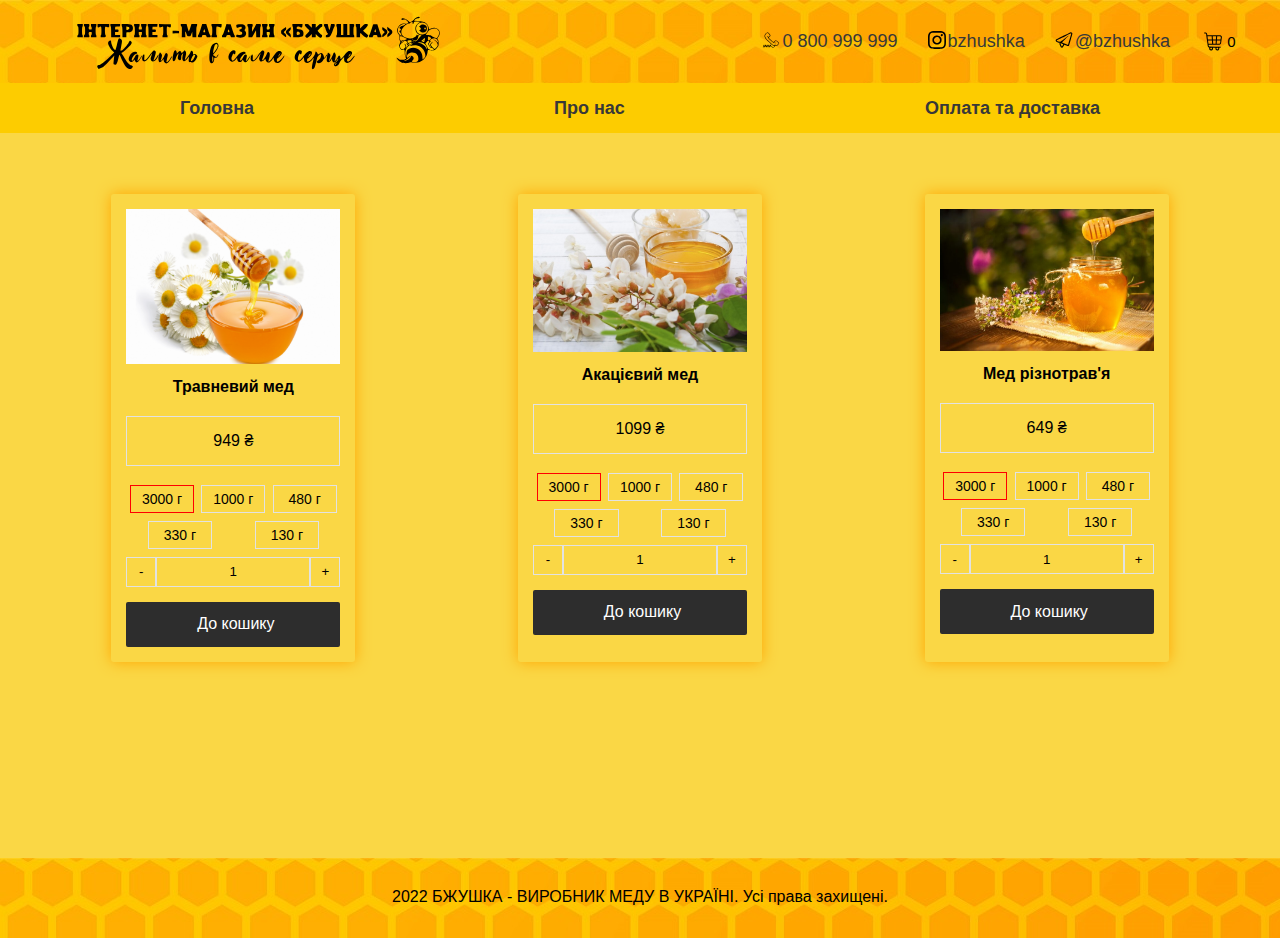
<file: index.html>
<!DOCTYPE html>
<html lang="en">

<head>
    <meta charset="UTF-8">
    <meta http-equiv="X-UA-Compatible" content="IE=edge">
    <meta name="viewport" content="width=device-width, initial-scale=1.0">
    <title>Магазин меду "Бжушка"</title>
    <link rel="stylesheet" href="style2.css">

    <link rel="stylesheet" href="smartbasket/css/smartbasket.min.css">

</head>

<body>
    <header>
        <div class="container main-top">
            <a href="index.html">
                <img class="logo" src="images/icons/logo.svg" alt="logo">
            </a>
            <div class="contacts">
                <a class="icon phone" href="#">0 800 999 999</a>
                <a class="icon skype" href="https://www.instagram.com/bzhushka/">bzhushka</a>
                <a class="icon tg" href="#">@bzhushka</a>
                <!-- <button class="callback btn">Кошик</button> -->
                <div class="header__basket-min">
                <button class="smart-basket__min">
                    <!-- <img class="smart-basket__min-icon" src="./smartbasket/img/shopping-basket-wight.svg" width="18" alt="Корзина"> -->
                    <!-- <span class="smart-basket__min-count">0</span> -->
                </button>
            </div>
            </div>
        </div>
    </header>

    <main class="top">
        <a class="info" href="index.html"><strong>Головна</strong></a>
        <a class="info" href="aboutUs.html"><strong>Про нас</strong></a>
        <a class="info" href="delivery.html"><strong>Оплата та доставка</strong></a>
    </main>

    <main>
        <!-- <h2>БЖУШКА - ВИРОБНИК МЕДУ В УКРАЇНІ🇺🇦 🍯</h2> -->
        <!-- <h3>💛 Сімейне виробництво <br>
            👍🏻 1000+ задоволених покупців за 2 роки<br>
            🫶 10% від замовлень перераховуємо ЗСУ</h3> -->
        <div class="gallery">
            <div class="product__element">
				<img class="product__img" src="images/honey/majskij.png" alt="Мед">
				<div class="product__name">Травневий мед</div>
				<div class="product__price"><span class="product__price-number">949</span> ₴</div>
			
				<div class="product__size">
					
					<div class="product__size-element product__size-element_active" data-sb-curent-price="949" data-sb-curent-size="3000" data-sb-curent-id-or-vendor-code="3000m">3000 г</div>
					<div class="product__size-element" data-sb-curent-price="349" data-sb-curent-size="1000" data-sb-curent-id-or-vendor-code="1000m">1000 г</div>
					<div class="product__size-element" data-sb-curent-price="169" data-sb-curent-size="480" data-sb-curent-id-or-vendor-code="480m">480 г</div>
					<div class="product__size-element" data-sb-curent-price="149" data-sb-curent-size="330" data-sb-curent-id-or-vendor-code="330m">330 г</div>
					<div class="product__size-element" data-sb-curent-price="94" data-sb-curent-size="130" data-sb-curent-id-or-vendor-code="130m">130 г</div>
					
				</div>
				<div class="product__quantity">
                    <!-- <div class="smart-basket__quantity-item">
                        <button class="smart-basket__remove-item">-</button>
                        <input class="smart-basket__product-quantity-state" min="1" step="1" pattern="^[0-9]" value="1">
                        <button class="smart-basket__add-item">+</button>
                    </div> -->
                </div>
				<button class="product__add-to-cart-button" data-sb-id-or-vendor-code="3000" data-sb-product-size="3000" data-sb-product-name="Травневий мед" data-sb-product-price="949" data-sb-product-quantity="1" data-sb-product-img="images/honey/majskij.png">
					<i class="fas fa-cart-plus"></i> До кошику
				</button>
			</div>

            <div class="product__element">
				<img class="product__img" src="images/honey/akacievyi.jpg" alt="Мед">
				<div class="product__name">Акацієвий мед</div>
				<div class="product__price"><span class="product__price-number">1099</span> ₴</div>
			
				<div class="product__size">
					
					<div class="product__size-element product__size-element_active" data-sb-curent-price="1099" data-sb-curent-size="3000" data-sb-curent-id-or-vendor-code="3000a">3000 г</div>
					<div class="product__size-element" data-sb-curent-price="399" data-sb-curent-size="1000" data-sb-curent-id-or-vendor-code="1000a">1000 г</div>
					<div class="product__size-element" data-sb-curent-price="219" data-sb-curent-size="480" data-sb-curent-id-or-vendor-code="480a">480 г</div>
					<div class="product__size-element" data-sb-curent-price="169" data-sb-curent-size="330" data-sb-curent-id-or-vendor-code="330a">330 г</div>
					<div class="product__size-element" data-sb-curent-price="99" data-sb-curent-size="130" data-sb-curent-id-or-vendor-code="130a">130 г</div>
					
				</div>
				<div class="product__quantity">
                    <!-- <div class="smart-basket__quantity-item">
                        <button class="smart-basket__remove-item">-</button>
                        <input class="smart-basket__product-quantity-state" min="1" step="1" pattern="^[0-9]" value="1">
                        <button class="smart-basket__add-item">+</button>
                    </div> -->
                </div>
				<button class="product__add-to-cart-button" data-sb-id-or-vendor-code="3000a" data-sb-product-size="3000" data-sb-product-name="Акацієвий мед" data-sb-product-price="1099" data-sb-product-quantity="1" data-sb-product-img="images/honey/akacievyi.jpg">
					<i class="fas fa-cart-plus"></i> До кошику
				</button>
			</div>


            <div class="product__element">
				<img class="product__img" src="images/honey/riznotravya.jpg" alt="Мед">
				<div class="product__name">Мед різнотрав'я</div>
				<div class="product__price"><span class="product__price-number">649</span> ₴</div>
			
				<div class="product__size">
					
					<div class="product__size-element product__size-element_active" data-sb-curent-price="649" data-sb-curent-size="3000" data-sb-curent-id-or-vendor-code="3000r">3000 г</div>
					<div class="product__size-element" data-sb-curent-price="249" data-sb-curent-size="1000" data-sb-curent-id-or-vendor-code="1000r">1000 г</div>
					<div class="product__size-element" data-sb-curent-price="149" data-sb-curent-size="480" data-sb-curent-id-or-vendor-code="480r">480 г</div>
					<div class="product__size-element" data-sb-curent-price="119" data-sb-curent-size="330" data-sb-curent-id-or-vendor-code="330r">330 г</div>
					<div class="product__size-element" data-sb-curent-price="79" data-sb-curent-size="130" data-sb-curent-id-or-vendor-code="130r">130 г</div>
					
				</div>
				<div class="product__quantity">
                    <!-- <div class="smart-basket__quantity-item">
                        <button class="smart-basket__remove-item">-</button>
                        <input class="smart-basket__product-quantity-state" min="1" step="1" pattern="^[0-9]" value="1">
                        <button class="smart-basket__add-item">+</button>
                    </div> -->
                </div>
				<button class="product__add-to-cart-button" data-sb-id-or-vendor-code="3000r" data-sb-product-size="3000" data-sb-product-name="Мед різнотрав'я" data-sb-product-price="649" data-sb-product-quantity="1" data-sb-product-img="images/honey/riznotravya.jpg">
					<i class="fas fa-cart-plus"></i> До кошику
				</button>
			</div>
    </main>

    <footer>
        <p>2022 БЖУШКА - ВИРОБНИК МЕДУ В УКРАЇНІ. Усі права захищені.</p>
    </footer>

    <script src="https://code.jquery.com/jquery-3.3.1.min.js"></script>

    <link rel="stylesheet" href="smartbasket/css/smartbasket.min.css">

<div class="smart-basket__wrapper"></div>

<script src="./smartbasket/js/smartbasket.min.js"></script>

	<script>
		$(function () {
			$('.smart-basket__wrapper').smbasket({
				productElement: 'product__element',
				buttonAddToBasket: 'product__add-to-cart-button',
				productPrice: 'product__price-number',
				productSize: 'product__size-element',
				
				productQuantityWrapper: 'product__quantity',
				smartBasketMinArea: 'smart-basket__min',
				countryCode: '+38',
				smartBasketCurrency: '₴',
				smartBasketMinIconPath: './smartbasket/img/shopping-basket-wight.svg',

				agreement: {
					isRequired: true,
					isChecked: true,
					isLink: 'https://artstranger.ru/privacy.html',
				},
				nameIsRequired: false,
			});
		});
	</script>
	    
</body>

</html>
</file>
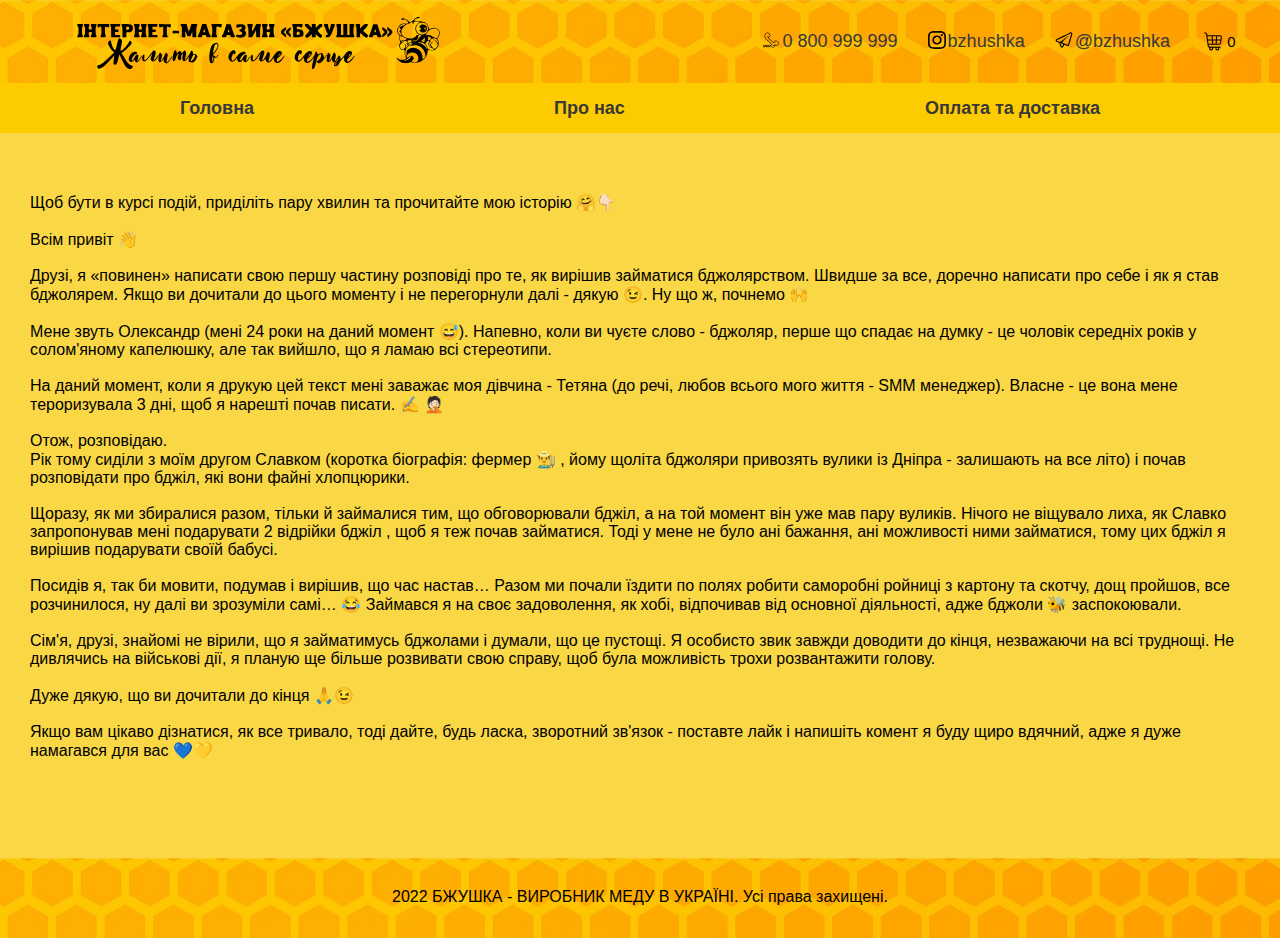
<file: aboutUs.html>
<!DOCTYPE html>
<html lang="en">

<head>
    <meta charset="UTF-8">
    <meta http-equiv="X-UA-Compatible" content="IE=edge">
    <meta name="viewport" content="width=device-width, initial-scale=1.0">
    <title>Магазин меду "Бжушка"</title>
    <link rel="stylesheet" href="style2.css">
	
	<link rel="stylesheet" href="smartbasket/css/smartbasket.min.css">

	
</head>

<body>
    <header>
        <div class="container main-top">
            <a href="index.html">
                <img class="logo" src="images/icons/logo.svg" alt="logo">
            </a>
            <div class="contacts">
                <a class="icon phone" href="#">0 800 999 999</a>
                <a class="icon skype" href="https://www.instagram.com/bzhushka/">bzhushka</a>
                <a class="icon tg" href="#">@bzhushka</a>
<!--                 <button class="callback btn">Хочу меду</button> -->
		    
		     <div class="header__basket-min">
                <button class="smart-basket__min">
                    <!-- <img class="smart-basket__min-icon" src="./smartbasket/img/shopping-basket-wight.svg" width="18" alt="Корзина"> -->
                    <!-- <span class="smart-basket__min-count">0</span> -->
                </button>
		    
            </div>
        </div>
    </header>

    <main class="top">
        <a class="info" href="index.html"><strong>Головна</strong></a>
        <a class="info" href="aboutUs.html"><strong>Про нас</strong></a>
        <a class="info" href="delivery.html"><strong>Оплата та доставка</strong></a>
    </main>

    <main>
        <p class="about">
            Щоб бути в курсі подій, приділіть пару хвилин та прочитайте мою історію 🤗👇🏻<br>
            <br>
            Всім привіт 👋<br>
            <br>
            Друзі, я «повинен» написати свою першу частину розповіді про те, як вирішив займатися бджолярством. Швидше
            за все, доречно написати про себе і як я став бджолярем. Якщо ви дочитали до цього моменту і не перегорнули
            далі - дякую 😉. Ну що ж, почнемо 🙌<br>
            <br>
            Мене звуть Олександр (мені 24 роки на даний момент 😅). Напевно, коли ви чуєте слово - бджоляр, перше що
            спадає на думку - це чоловік середніх років у солом'яному капелюшку, але так вийшло, що я ламаю всі
            стереотипи.<br>
            <br>
            На даний момент, коли я друкую цей текст мені заважає моя дівчина - Тетяна (до речі, любов всього мого життя
            - SMM менеджер). Власне - це вона мене тероризувала 3 дні, щоб я нарешті почав писати. ✍️ 🤦🏻<br>
            <br>
            Отож, розповідаю.<br>
            Рік тому сиділи з моїм другом Славком (коротка біографія: фермер 👨‍🌾 , йому щоліта бджоляри привозять
            вулики із Дніпра - залишають на все літо) і почав розповідати про бджіл, які вони файні хлопцюрики.<br>
            <br>
            Щоразу, як ми збиралися разом, тільки й займалися тим, що обговорювали бджіл, а на той момент він уже мав
            пару вуликів. Нічого не віщувало лиха, як Славко запропонував мені подарувати 2 відрійки бджіл , щоб я теж
            почав займатися. Тоді у мене не було ані бажання, ані можливості ними займатися, тому цих бджіл я вирішив
            подарувати своїй бабусі.<br>
            <br>
            Посидів я, так би мовити, подумав і вирішив, що час настав… Разом ми почали їздити по полях робити саморобні
            ройниці з картону та скотчу, дощ пройшов, все розчинилося, ну далі ви зрозуміли самі… 😂
            Займався я на своє задоволення, як хобі, відпочивав від основної діяльності, адже бджоли 🐝 заспокоювали.<br>
            <br>
            Сім'я, друзі, знайомі не вірили, що я займатимусь бджолами і думали, що це пустощі. Я особисто звик завжди
            доводити до кінця, незважаючи на всі труднощі. Не дивлячись на військові дії, я планую ще більше розвивати
            свою справу, щоб була можливість трохи розвантажити голову.<br>
            <br>
            Дуже дякую, що ви дочитали до кінця 🙏😉<br>
            <br>
            Якщо вам цікаво дізнатися, як все тривало, тоді дайте, будь ласка, зворотний зв'язок - поставте лайк і
            напишіть комент я буду щиро вдячний, адже я дуже намагався для вас 💙💛<br>
        </p>
    </main>

    <footer>
        <p>2022 БЖУШКА - ВИРОБНИК МЕДУ В УКРАЇНІ. Усі права захищені.</p>
    </footer>
</body>
    
        <script src="https://code.jquery.com/jquery-3.3.1.min.js"></script>

    <link rel="stylesheet" href="smartbasket/css/smartbasket.min.css">

<div class="smart-basket__wrapper"></div>

<script src="./smartbasket/js/smartbasket.min.js"></script>

	<script>
		$(function () {
			$('.smart-basket__wrapper').smbasket({
				productElement: 'product__element',
				buttonAddToBasket: 'product__add-to-cart-button',
				productPrice: 'product__price-number',
				productSize: 'product__size-element',
				
				productQuantityWrapper: 'product__quantity',
				smartBasketMinArea: 'smart-basket__min',
				countryCode: '+38',
				smartBasketCurrency: '₴',
				smartBasketMinIconPath: './smartbasket/img/shopping-basket-wight.svg',

				agreement: {
					isRequired: true,
					isChecked: true,
					isLink: 'https://artstranger.ru/privacy.html',
				},
				nameIsRequired: false,
			});
		});
	</script>

</html>
</file>
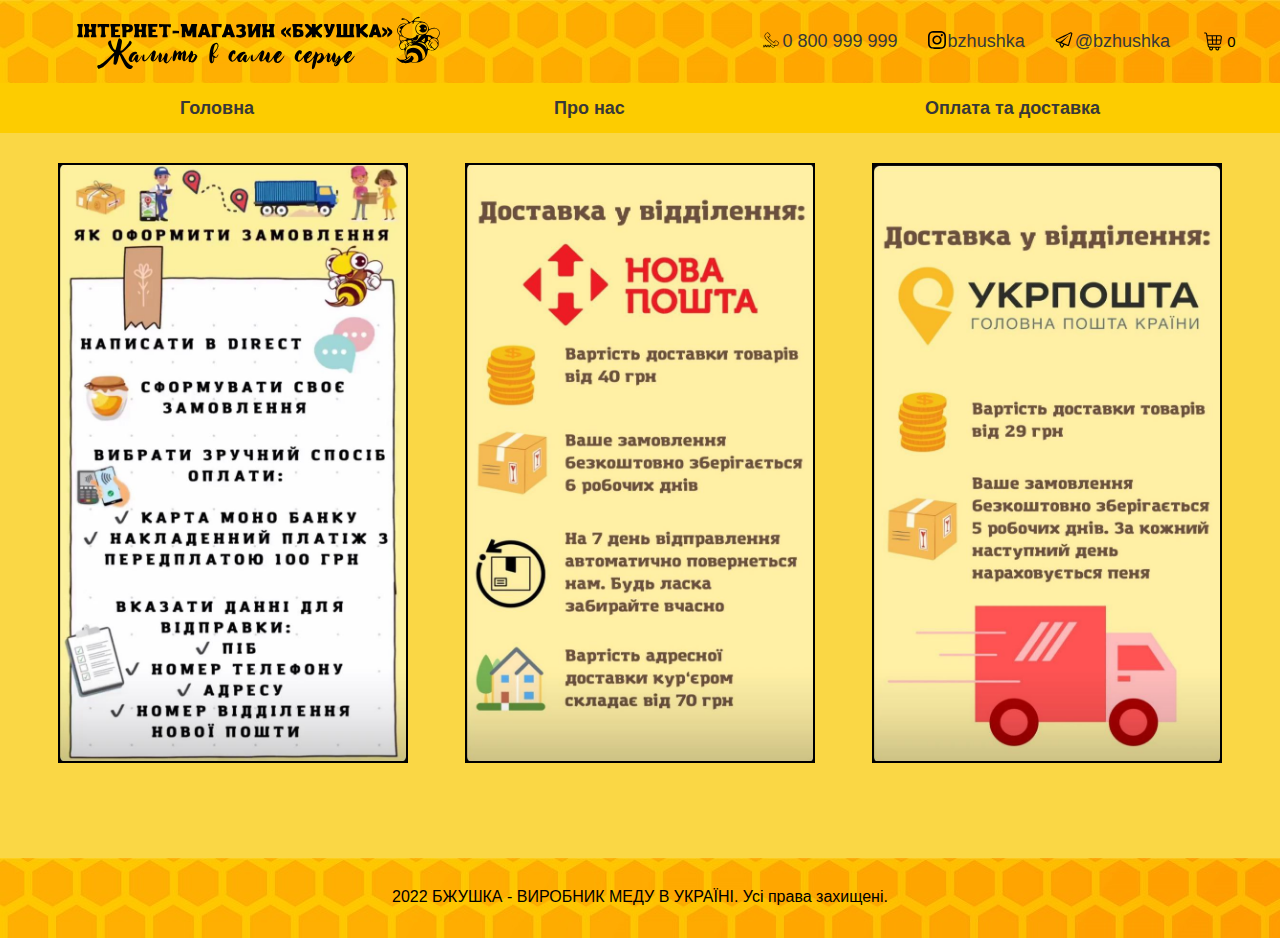
<file: delivery.html>
<!DOCTYPE html>
<html lang="en">

<head>
    <meta charset="UTF-8">
    <meta http-equiv="X-UA-Compatible" content="IE=edge">
    <meta name="viewport" content="width=device-width, initial-scale=1.0">
    <title>Магазин меду "Бжушка"</title>
    <link rel="stylesheet" href="style2.css">
	
    <link rel="stylesheet" href="smartbasket/css/smartbasket.min.css">
	
</head>

<body>
    <header>
        <div class="container main-top">
            <a href="index.html">
                <img class="logo" src="images/icons/logo.svg" alt="logo">
            </a>
            <div class="contacts">
                <a class="icon phone" href="#">0 800 999 999</a>
                <a class="icon skype" href="https://www.instagram.com/bzhushka/">bzhushka</a>
                <a class="icon tg" href="#">@bzhushka</a>
<!--                 <button class="callback btn">Хочу меду</button> -->
		<div class="header__basket-min">
                <button class="smart-basket__min">
                    <!-- <img class="smart-basket__min-icon" src="./smartbasket/img/shopping-basket-wight.svg" width="18" alt="Корзина"> -->
                    <!-- <span class="smart-basket__min-count">0</span> -->
                </button>
		    
            </div>
        </div>
    </header>

    <main class="top">
        <a class="info" href="index.html"><strong>Головна</strong></a>
        <a class="info" href="aboutUs.html"><strong>Про нас</strong></a>
        <a class="info" href="delivery.html"><strong>Оплата та доставка</strong></a>
    </main>

    <main>
<!--         <h2>БЖУШКА - ВИРОБНИК МЕДУ В УКРАЇНІ🇺🇦 🍯</h2>
        <h3>💛 Сімейне виробництво <br>
            👍🏻 1000+ задоволених покупців за 2 роки<br>
            🫶 10% від замовлень перераховуємо ЗСУ</h3> -->
        <div class="gallery">
            <div class="card">
                <img class="delivery" src="images/img/pay.jpg" alt="">
            </div>
            <div class="card">
                <img class="delivery" src="images/img/newpost.jpg" alt="">
            </div>
            <div class="card">
                <img class="delivery" src="images/img/ukrpost.jpg" alt="">
            </div>
        </div>
    </main>

    <footer>
        <p>2022 БЖУШКА - ВИРОБНИК МЕДУ В УКРАЇНІ. Усі права захищені.</p>
    </footer>
</body>
    
        <script src="https://code.jquery.com/jquery-3.3.1.min.js"></script>

    <link rel="stylesheet" href="smartbasket/css/smartbasket.min.css">

<div class="smart-basket__wrapper"></div>

<script src="./smartbasket/js/smartbasket.min.js"></script>

	<script>
		$(function () {
			$('.smart-basket__wrapper').smbasket({
				productElement: 'product__element',
				buttonAddToBasket: 'product__add-to-cart-button',
				productPrice: 'product__price-number',
				productSize: 'product__size-element',
				
				productQuantityWrapper: 'product__quantity',
				smartBasketMinArea: 'smart-basket__min',
				countryCode: '+38',
				smartBasketCurrency: '₴',
				smartBasketMinIconPath: './smartbasket/img/shopping-basket-wight.svg',

				agreement: {
					isRequired: true,
					isChecked: true,
					isLink: 'https://artstranger.ru/privacy.html',
				},
				nameIsRequired: false,
			});
		});
	</script>

</html>
</file>
<file: style2.css>
* {
    box-sizing: border-box;
}

body {
    margin: 0;
    font-family: Arial, Helvetica, sans-serif;
}

/* HEADER START*/

header {
    /* background-color: #fad745; */
    user-select: none;
    background-image: url(images/img/17938267.jpg);
}

main.top {
    height: 50px;
    display: flex;
    justify-content: space-around;
    padding-top: 15px;
    background-color: #fdcc00;
}

a.info {
    font-family: Arial, Helvetica, sans-serif;
    font-size: 18px;
}

.main-top {
    height: 24.5px 0;
    display: flex;
    justify-content: space-between;
}

.logo {
    width: 500px;
    height: 80px;
    padding-bottom: 10px;
}

.contacts {
    /* border: 1px solid red; */
    display: flex;
    align-items: center;
}

a {
    color: #383838;
    text-decoration: none;
    font-size: 12px;
}

.icon {
    background-repeat: no-repeat;
    padding-left: 20px;
    margin-right: 30px;
}

.phone{
    background-image: url(images/icons/phone.svg);
    font-size: 18px;
}

.skype{
    background-image: url(images/icons/insta.svg);
    font-size: 18px;
}

.tg{
    background-image: url(images/icons/tg.svg);
    font-size: 18px;
}

.btn {
    width: 160px;
    height: 40px;
    border-radius: 20px;
    background-color: #000000;
    border: none;
    color: #fad745;
    cursor: pointer;
    font-size: 18px;
}

.callback{
    width: 140px;
    font-family: pacifico;
}


div.contacts{
    padding-right: 40px;
}

/* HEADER END*/
/* MAIN START*/

main {
    padding: 30px;
    background-color: #fad745;
    height: 725px;
}

h2 {
    text-align: center;
}

h3 {
    text-align: center;
}

.gallery {
    display: flex;
    flex-wrap: wrap;
    flex-direction: row;
    justify-content: space-around;
    max-width: 1300px;
    margin: 0 auto;

}

.card {
    width: 350px;
    text-align: center;
    margin-bottom: 10px;
}

img {
    width: 350px;
    height: 254px;
}

img.delivery{
    height: 600px;
    border: solid 2px black;
}

.smart-basket__min-icon{
    width: 18px;
    height: 25px;
}

/* MAIN END*/
/* FOOTER START*/

footer {
    background-image: url(images/img/17938267.jpg);
    height: 80px;
}

p {
    margin: 0;
    text-align: center;
    padding-top: 30px;
}

p.about{
    text-align: left;
}


.product__list {
    width: 100%;
    display: -webkit-box;
    display: -ms-flexbox;
    display: flex;
    -ms-flex-wrap: wrap;
        flex-wrap: wrap;
  }
  
  .product__element {
    width: 20%;
    margin: 2.5%;
    padding: 15px;
    -webkit-box-shadow: 0 0 15px #ffa600;
            box-shadow: 0 0 15px #ffa600;
    border-radius: 3px;
    box-sizing: border-box;
  }
  
  .product__img {
    max-width: 100%;
    height: auto;
  }
  
  .product__name {
    width: 100%;
    padding: 10px 5px 20px 5px;
    text-align: center;
    font-weight: bold;
  }
  
  .product__price {
    text-align: center;
    padding: 15px 5px;
    border: 1px solid #e2e2e2;
    margin-bottom: 15px;
  }
  
  .product__size {
    height: 72px;
    display: -webkit-box;
    display: -ms-flexbox;
    display: flex;
    -webkit-box-align: center;
        -ms-flex-align: center;
            align-items: center;
    -webkit-box-pack: justify;
        -ms-flex-pack: justify;
            justify-content: space-around;
    -ms-flex-wrap: wrap;
        flex-wrap: wrap;
    margin-bottom: 4px;
  }
  
  .product__size-element {
    width: 30%;
    border: 1px solid #e2e2e2;
    font-size: 14px;
    padding: 5px;
    text-align: center;
    cursor: pointer;
    box-sizing: border-box;
  }
  
  .product__size-element_active {
    border: 1px solid #ff0000 !important;
  }
  
  .product__add-to-cart-button {
    width: 100%;
    height: 45px;
    display: -webkit-box;
    display: -ms-flexbox;
    display: flex;
    -webkit-box-pack: center;
        -ms-flex-pack: center;
            justify-content: center;
    -webkit-box-align: center;
        -ms-flex-align: center;
            align-items: center;
    border: none;
    -webkit-appearance: none;
    border-radius: 2px;
    background: #2d2d2d;
    color: #fff;
    cursor: pointer;
    margin: 15px 0 0;
    -webkit-transition: .3s;
    transition: .3s;
    font-size: 16px;
    outline: none;
  }
  
  .product__add-to-cart-button:hover {
    background: #f07c00;
    -webkit-transition: .3s;
    transition: .3s;
  }
  
  .product__add-to-cart-button .fas {
    margin-right: 5px;
  }

  
  .smart-basket__min {
    width: 40px;
    cursor: pointer;
    padding: 10px 20px;
    background: none;
    border: none;
    border-radius: 3px;
    display: -webkit-box;
    display: -ms-flexbox;
    display: flex;
    -webkit-box-align: center;
        -ms-flex-align: center;
            align-items: center;
    -webkit-box-pack: center;
        -ms-flex-pack: center;
            justify-content: center;
    color: black;
    font-size: 15px;
    line-height: 1;
  }
  
  .smart-basket__min span {
    display: block;
  }
  
  .smart-basket__min img {
    margin-right: 5px;
  }
  
  .smart-basket__min-text {
    margin-right: 5px;
  }
  @media (max-width: 1200px) {
    .product__element {
      width: 45%;
    }
  }
  
  @media (max-width: 500px) {
    .product__element {
      width: 100%;
    }
  }



  @media (max-width: 991px){
    .main-top{
        flex-direction: column;
        align-items: center;
    }
    .logo{
        margin-bottom: 20px;
    }
      .top {
      flex-direction: column;
  }
    .title-section{
        background-position: 120% 120%;
    }
}

@media (max-width: 767px){
    .logo{
        margin-bottom: 10px;
    }
  .contacts{
      flex-direction: column;
  }
      .top {
      flex-direction: column;
  }
  .icon{
      margin-right: 0;
      margin-bottom: 11px;
  }
  h1{
      font-size: 25px;
  }
  .btns .btn{
      margin-bottom: 13px;
  }
  .title-section{
      background-position: 130% 130%;
  }
  .info{
      min-height: auto;
      margin-bottom: 5px;
  }
  footer p{
      font-size: 10px;
  }
}
</file>
<file: smartbasket/css/smartbasket.min.css>
@charset "UTF-8";
@import url(https://fonts.googleapis.com/css?family=Exo+2:400,700&display=swap&subset=cyrillic-ext);

.smart-basket {
    font: 400 16px 'Exo 2', 'Open Sans', sans-serif;
    width: 100%;
    font-size: 16px;
    padding: 30px 0;
    position: fixed;
    top: -25000px;
    background: #fff;
    display: -webkit-box;
    display: -webkit-flex;
    display: -ms-flexbox;
    display: flex;
    -webkit-box-align: start;
    -webkit-align-items: flex-start;
    -ms-flex-align: start;
    align-items: flex-start;
    overflow-y: scroll;
    -webkit-transition: .8s;
    -o-transition: .8s;
    transition: .8s;
    -webkit-box-sizing: border-box;
    box-sizing: border-box
}

.smart-basket button,
.smart-basket div,
.smart-basket form,
.smart-basket input,
.smart-basket label,
.smart-basket p,
.smart-basket span {
    -webkit-box-sizing: border-box;
    box-sizing: border-box;
    font-family: 'Exo 2', 'Open Sans', sans-serif
}

.smart-basket_active {
    -webkit-transition: .8s;
    -o-transition: .8s;
    transition: .8s;
    top: 0;
    -webkit-animation: modalAnimate ease-in-out .8s;
    animation: modalAnimate ease-in-out .8s;
    opacity: 1;
    left: 0;
    right: 0;
    bottom: 0;
    z-index: 10000
}

@media (max-width:1030px) {
    .smart-basket {
        padding: 10px
    }
}

.smart-basket__form {
    width: 100%;
    max-width: 1000px;
    margin: 0 auto;
    -webkit-box-shadow: 0 3px 25px rgba(0, 0, 0, .2);
    box-shadow: 0 3px 25px rgba(0, 0, 0, .2);
    border-radius: 3px;
    padding-bottom: 15px
}

.smart-basket__product-item {
    display: -webkit-box;
    display: -webkit-flex;
    display: -ms-flexbox;
    display: flex;
    -webkit-box-align: center;
    -webkit-align-items: center;
    -ms-flex-align: center;
    align-items: center;
    -webkit-flex-wrap: wrap;
    -ms-flex-wrap: wrap;
    flex-wrap: wrap;
    padding: 15px 0;
    border-bottom: 1px solid #e2e2e2
}

.smart-basket__product-item:first-child {
    border-bottom: 1px dashed #d2d2d2
}

@media (max-width:1030px) {
    .smart-basket__product-item:first-child {
        display: none
    }
}

@media (max-width:1030px) {
    .smart-basket__product-item {
        -webkit-box-shadow: 0 0 10px rgba(0, 0, 0, .2);
        box-shadow: 0 0 10px rgba(0, 0, 0, .2);
        margin-bottom: 30px;
        padding: 15px
    }
}

.smart-basket__product-item:last-child {
    border-bottom: 1px dashed #d2d2d2 !important
}

.smart-basket__product-id {
    width: 100%;
    max-width: 120px;
    padding: 10px;
    display: -webkit-box;
    display: -webkit-flex;
    display: -ms-flexbox;
    display: flex;
    -webkit-box-align: center;
    -webkit-align-items: center;
    -ms-flex-align: center;
    align-items: center;
    -webkit-box-pack: center;
    -webkit-justify-content: center;
    -ms-flex-pack: center;
    justify-content: center
}

@media (max-width:1030px) {
    .smart-basket__product-id:before {
        content: 'ID/Артикул: ';
        color: #929292;
        margin-right: 5px;
        width: 100%
    }
}

@media (max-width:1030px) {
    .smart-basket__product-id {
        max-width: 100%;
        width: 50%;
        border-left: 1px solid #e2e2e2;
        border-top: 1px solid #e2e2e2;
        border-right: 1px solid #e2e2e2;
        height: 60px;
        padding: 15px
    }
}

@media (max-width:1030px) and (max-width:768px) {
    .smart-basket__product-id {
        border: none;
        width: 100%;
        padding: 15px 0
    }
}

.smart-basket__product-name {
    width: 100%;
    max-width: 360px;
    padding: 10px 0 10px 15px;
    display: -webkit-box;
    display: -webkit-flex;
    display: -ms-flexbox;
    display: flex;
    -webkit-box-align: center;
    -webkit-align-items: center;
    -ms-flex-align: center;
    align-items: center;
    -webkit-box-pack: start;
    -webkit-justify-content: flex-start;
    -ms-flex-pack: start;
    justify-content: flex-start;
    -webkit-box-sizing: border-box;
    box-sizing: border-box
}

@media (max-width:1030px) {
    .smart-basket__product-name {
        max-width: 100%;
        padding: 0 0 15px;
        -webkit-box-orient: vertical;
        -webkit-box-direction: normal;
        -webkit-flex-flow: column;
        -ms-flex-flow: column;
        flex-flow: column;
        text-align: center;
        font-size: 18px
    }
}

.smart-basket__product-name img {
    margin-right: 10px
    
}

.smart-basket__product-name img {
    width: 200px;
    height: 150px;
    
}

@media (max-width:1030px) {
    .smart-basket__product-name img {
        margin: 0 auto 10px
    }
}

.smart-basket__product-quantity {
    width: 100%;
    max-width: 130px;
    text-align: center;
    padding: 10px;
    display: -webkit-box;
    display: -webkit-flex;
    display: -ms-flexbox;
    display: flex;
    -webkit-box-align: center;
    -webkit-align-items: center;
    -ms-flex-align: center;
    align-items: center;
    -webkit-box-pack: justify;
    -webkit-justify-content: space-between;
    -ms-flex-pack: justify;
    justify-content: space-between
}

@media (max-width:1030px) {
    .smart-basket__product-quantity {
        max-width: 100%;
        padding: 15px;
        width: 50%;
        border-left: 1px solid #e2e2e2;
        border-top: 1px solid #e2e2e2;
        border-right: 1px solid #e2e2e2;
        height: 60px
    }
}

@media (max-width:768px) {
    .smart-basket__product-quantity {
        border: none;
        width: 100%;
        padding: 15px 0
    }
}

.smart-basket__product-quantity_header {
    -webkit-box-pack: center;
    -webkit-justify-content: center;
    -ms-flex-pack: center;
    justify-content: center
}

.smart-basket__quantity-item {
    width: 100%;
    text-align: center;
    display: -webkit-box;
    display: -webkit-flex;
    display: -ms-flexbox;
    display: flex;
    -webkit-box-align: center;
    -webkit-align-items: center;
    -ms-flex-align: center;
    align-items: center;
    -webkit-box-pack: justify;
    -webkit-justify-content: space-between;
    -ms-flex-pack: justify;
    justify-content: space-between
}

.smart-basket__add-item,
.smart-basket__remove-item {
    -webkit-box-sizing: border-box;
    box-sizing: border-box;
    display: -webkit-box;
    display: -webkit-flex;
    display: -ms-flexbox;
    display: flex;
    width: 30px;
    height: 30px;
    -webkit-box-align: center;
    -webkit-align-items: center;
    -ms-flex-align: center;
    align-items: center;
    -webkit-box-pack: center;
    -webkit-justify-content: center;
    -ms-flex-pack: center;
    justify-content: center;
    border: 1px solid #e2e2e2;
    background: 0 0;
    padding: 0;
    cursor: pointer;
    -webkit-appearance: none;
    outline: 0;
    box-sizing: border-box
}

.smart-basket__product-quantity-state {
    width: calc(100% - 60px);
    border: 1px solid #e2e2e2;
    height: 30px;
    text-align: center;
    -webkit-appearance: none;
    -moz-appearance: textfield;
    pointer-events: none;
    background: 0 0;
    -webkit-box-sizing: border-box;
    box-sizing: border-box
}

.smart-basket__product-quantity-state::-webkit-inner-spin-button,
.smart-basket__product-quantity-state::-webkit-outer-spin-button {
    -webkit-appearance: none;
    margin: 0
}

.smart-basket__product-price {
    width: 100%;
    max-width: 150px;
    display: -webkit-box;
    display: -webkit-flex;
    display: -ms-flexbox;
    display: flex;
    -webkit-box-align: center;
    -webkit-align-items: center;
    -ms-flex-align: center;
    align-items: center;
    -webkit-box-pack: center;
    -webkit-justify-content: center;
    -ms-flex-pack: center;
    justify-content: center;
    padding: 10px;
    text-align: center;
    position: relative
}

@media (max-width:1030px) {
    .smart-basket__product-price:before {
        content: 'Цена за 1 товар/услугу: ';
        color: #929292;
        margin-right: 5px;
        text-align: start;
        width: 100%
    }
}

@media (max-width:1030px) {
    .smart-basket__product-price {
        max-width: 100%;
        width: 50%;
        border-right: 1px solid #e2e2e2;
        border-top: 1px solid #e2e2e2;
        height: 60px;
        padding: 15px
    }
}

@media (max-width:768px) {
    .smart-basket__product-price {
        border: none;
        width: 100%;
        padding: 15px 0
    }
}

.smart-basket__info-icon {
    width: 14px;
    height: 14px;
    font-size: 12px;
    border-radius: 7px;
    background: #f1f1f1;
    display: -webkit-box;
    display: -webkit-flex;
    display: -ms-flexbox;
    display: flex;
    -webkit-box-align: center;
    -webkit-align-items: center;
    -ms-flex-align: center;
    align-items: center;
    -webkit-box-pack: center;
    -webkit-justify-content: center;
    -ms-flex-pack: center;
    justify-content: center;
    position: absolute;
    top: -5px;
    right: 20px;
    cursor: pointer
}

.smart-basket__info-msgs {
    position: absolute;
    top: 36px;
    width: 100%;
    max-width: 320px;
    min-width: 200px;
    padding: 20px;
    background: #fff;
    border: 1px solid #e2e2e2;
    z-index: 1200;
    -webkit-box-shadow: 0 5px 30px rgba(0, 0, 0, .28);
    box-shadow: 0 5px 30px rgba(0, 0, 0, .28);
    font-size: 14px;
    display: none
}

.smart-basket__info-msgs:after {
    content: '';
    position: absolute;
    left: calc(50% - 10px);
    top: -20px;
    border: 10px solid transparent;
    border-bottom: 10px solid #d2d2d2
}

.smart-basket__info-msgs-close {
    position: absolute;
    right: 0;
    top: 0;
    font-size: 18px;
    border: none;
    color: #e94e3c;
    outline: 0;
    width: 18px;
    height: 18px;
    -webkit-appearance: none;
    display: -webkit-box;
    display: -webkit-flex;
    display: -ms-flexbox;
    display: flex;
    -webkit-box-align: center;
    -webkit-align-items: center;
    -ms-flex-align: center;
    align-items: center;
    -webkit-box-pack: center;
    -webkit-justify-content: center;
    -ms-flex-pack: center;
    justify-content: center;
    background: 0 0;
    cursor: pointer
}

.smart-basket__product-price-common {
    width: 100%;
    max-width: 140px;
    display: -webkit-box;
    display: -webkit-flex;
    display: -ms-flexbox;
    display: flex;
    -webkit-box-align: center;
    -webkit-align-items: center;
    -ms-flex-align: center;
    align-items: center;
    -webkit-box-pack: center;
    -webkit-justify-content: center;
    -ms-flex-pack: center;
    justify-content: center;
    padding: 10px;
    text-align: center
}

@media (max-width:1030px) {
    .smart-basket__product-price-common {
        max-width: 100%;
        padding: 15px;
        width: 50%;
        border-right: 1px solid #e2e2e2;
        border-top: 1px solid #e2e2e2;
        height: 60px
    }
}

@media (max-width:768px) {
    .smart-basket__product-price-common {
        border: none;
        width: 100%;
        padding: 15px 0
    }
}

@media (max-width:1030px) {
    .smart-basket__product-price-common:before {
        content: 'Общая цена: ';
        color: #929292;
        margin-right: 5px;
        width: 100%;
        text-align: start
    }
}

.smart-basket__product-delete {
    width: 100%;
    max-width: 100px;
    display: -webkit-box;
    display: -webkit-flex;
    display: -ms-flexbox;
    display: flex;
    -webkit-box-align: center;
    -webkit-align-items: center;
    -ms-flex-align: center;
    align-items: center;
    -webkit-box-pack: center;
    -webkit-justify-content: center;
    -ms-flex-pack: center;
    justify-content: center;
    padding: 10px 15px 10px;
    background: 0 0;
    border: none;
    -webkit-appearance: none;
    cursor: pointer
}

@media (max-width:1030px) {
    .smart-basket__product-delete {
        max-width: 100%;
        padding: 15px;
        border: 1px solid #e2e2e2;
        height: 60px
    }
}

.smart-basket__delete-icon {
    font-size: 24px;
    cursor: pointer;
    display: -webkit-box;
    display: -webkit-flex;
    display: -ms-flexbox;
    display: flex;
    -webkit-box-align: center;
    -webkit-align-items: center;
    -ms-flex-align: center;
    align-items: center;
    -webkit-box-pack: center;
    -webkit-justify-content: center;
    -ms-flex-pack: center;
    justify-content: center;
    color: #e94e3c
}

.smart-basket__user-info {
    display: -webkit-box;
    display: -webkit-flex;
    display: -ms-flexbox;
    display: flex;
    -webkit-box-align: start;
    -webkit-align-items: flex-start;
    -ms-flex-align: start;
    align-items: flex-start;
    -webkit-box-pack: justify;
    -webkit-justify-content: space-between;
    -ms-flex-pack: justify;
    justify-content: space-between;
    -webkit-flex-wrap: wrap;
    -ms-flex-wrap: wrap;
    flex-wrap: wrap;
    padding: 30px 15px;
    -webkit-box-sizing: border-box;
    box-sizing: border-box
}

@media (max-width:768px) {
    .smart-basket__user-info {
        padding: 30px 0
    }
}

.smart-basket__input-wrapper {
    width: 49%;
    padding-bottom: 0;
    border-radius: 3px;
    -webkit-transition: .5s;
    -o-transition: .5s;
    transition: .5s;
    margin-bottom: 15px
}

@media (max-width:640px) {
    .smart-basket__input-wrapper {
        width: 100%;
        margin: 10px 0
    }
}

.smart-basket__input-wrapper_focus {
    -webkit-transition: .5s;
    -o-transition: .5s;
    transition: .5s;
    -webkit-box-shadow: #1bbc9b 0 3px 0 0;
    box-shadow: #1bbc9b 0 3px 0 0
}

.smart-basket__input-wrapper_error {
    -webkit-box-shadow: #e94e3c 0 3px 0 0;
    box-shadow: #e94e3c 0 3px 0 0
}

.smart-basket__total-cost {
    width: 105px;
    text-align: right;
    display: inline-block;
    font: 700 16px "Exo 2", sans-serif;
    border: none;
    -webkit-box-sizing: border-box;
    box-sizing: border-box;
    -webkit-appearance: none;
    -moz-appearance: textfield;
    pointer-events: none
}

.smart-basket__user-input {
    width: 100%;
    padding: 0 15px;
    -webkit-box-sizing: border-box;
    box-sizing: border-box;
    height: 60px;
    font-size: 16px;
    border: 1px solid #e2e2e2;
    border-radius: 3px;
    -webkit-appearance: none;
    outline: 0;
    -webkit-transition: .5s;
    -o-transition: .5s;
    transition: .5s;
    position: relative;
    font-family: 'Exo 2', 'Open Sans', sans-serif
}

.smart-basket__user-input:invalid {
    -webkit-box-shadow: none;
    box-shadow: none
}

.smart-basket__agreement-wrapper {
    width: 49%;
    padding: 0 15px;
    -webkit-box-sizing: border-box;
    box-sizing: border-box;
    height: 60px;
    border: 1px solid #e2e2e2;
    border-radius: 3px;
    outline: 0;
    -webkit-transition: .5s;
    -o-transition: .5s;
    transition: .5s;
    position: relative;
    font-family: 'Exo 2', 'Open Sans', sans-serif;
    display: -webkit-box;
    display: -webkit-flex;
    display: -ms-flexbox;
    display: flex;
    -webkit-box-align: center;
    -webkit-align-items: center;
    -ms-flex-align: center;
    align-items: center;
    background: #fff
}

@media (max-width:640px) {
    .smart-basket__agreement-wrapper {
        width: 100%;
        margin: 10px 0
    }
}

.smart-basket__input-agreement {
    display: none
}

.smart-basket__label-agreement {
    position: relative;
    display: -webkit-box;
    display: -webkit-flex;
    display: -ms-flexbox;
    display: flex;
    -webkit-box-align: center;
    -webkit-align-items: center;
    -ms-flex-align: center;
    align-items: center;
    cursor: pointer;
    text-align: left;
    margin: 0 0 0 -15px;
    padding: 0 15px 0 50px;
    height: 50px;
    border-radius: 2px
}

.smart-basket__label-agreement::after,
.smart-basket__label-agreement::before {
    content: "";
    position: absolute;
    margin: 0;
    outline: 0;
    top: 50%;
    left: 15px !important;
    -webkit-transform: translate(0, -50%);
    -ms-transform: translate(0, -50%);
    transform: translate(0, -50%);
    -webkit-transition: all .3s ease;
    -o-transition: all .3s ease;
    transition: all .3s ease
}

.smart-basket__link-agreement {
    text-decoration: none;
    display: -webkit-box;
    display: -webkit-flex;
    display: -ms-flexbox;
    display: flex;
    -webkit-box-align: center;
    -webkit-align-items: center;
    -ms-flex-align: center;
    align-items: center;
    font: 13px 'Exo 2', sans-serif;
    color: #000
}

.smart-basket__label-agreement::before {
    left: 1px;
    width: 34px;
    height: 14px;
    border-radius: 8px
}

.smart-basket__label-agreement::after {
    left: 0;
    width: 20px;
    height: 20px;
    border-radius: 50%
}

.smart-basket__input-agreement:checked+.smart-basket__label-agreement:after {
    -webkit-transform: translate(80%, -50%);
    -ms-transform: translate(80%, -50%);
    transform: translate(80%, -50%)
}

.smart-basket__label-agreement:before {
    background-color: #aa5050
}

.smart-basket__label-agreement:after {
    background-color: #e2e2e2;
    -webkit-box-shadow: 0 3px 1px -2px rgba(0, 0, 0, .14), 0 2px 2px 0 rgba(0, 0, 0, .098), 0 1px 5px 0 rgba(0, 0, 0, .084);
    box-shadow: 0 3px 1px -2px rgba(0, 0, 0, .14), 0 2px 2px 0 rgba(0, 0, 0, .098), 0 1px 5px 0 rgba(0, 0, 0, .084)
}

.smart-basket__input-agreement:checked+.smart-basket__label-agreement:before {
    background-color: #a5d6a7
}

.smart-basket__input-agreement:checked+.smart-basket__label-agreement:after {
    background-color: #16a085
}

.smart-basket__result-common {
    display: -webkit-box;
    display: -webkit-flex;
    display: -ms-flexbox;
    display: flex;
    -webkit-flex-wrap: wrap;
    -ms-flex-wrap: wrap;
    flex-wrap: wrap;
    -webkit-box-pack: end;
    -webkit-justify-content: flex-end;
    -ms-flex-pack: end;
    justify-content: flex-end;
    -webkit-box-align: center;
    -webkit-align-items: center;
    -ms-flex-align: center;
    align-items: center;
    padding: 30px 15px;
    font-weight: 700;
    border-bottom: 1px dashed #d2d2d2
}

@media (max-width:1030px) {
    .smart-basket__result-common {
        padding: 0 15px 30px
    }
}

@media (max-width:768px) {
    .smart-basket__result-common {
        -webkit-box-pack: center;
        -webkit-justify-content: center;
        -ms-flex-pack: center;
        justify-content: center
    }
}

.smart-basket__quantity-common {
    margin-right: 30px
}

@media (max-width:768px) {
    .smart-basket__quantity-common {
        margin: 0 0 10px;
        width: 100%;
        text-align: center
    }
}

.smart-basket__empty-title,
.smart-basket__success-title {
    width: calc(100% + 30px);
    padding: 50px 15px 80px;
    font-size: 24px;
    text-align: center;
    border-bottom: 1px dashed #d2d2d2;
    margin: 0 -15px 30px
}

.smart-basket__empty-title {
    color: #e94e3c
}

.smart-basket__success-title {
    color: #1bbc9b
}

@media (max-width:768px) {
    .smart-basket__user-form {
        padding: 0 15px
    }
}

.smart-basket__footer {
    width: 100%;
    display: -webkit-box;
    display: -webkit-flex;
    display: -ms-flexbox;
    display: flex;
    -webkit-box-align: center;
    -webkit-align-items: center;
    -ms-flex-align: center;
    align-items: center;
    -webkit-box-pack: end;
    -webkit-justify-content: flex-end;
    -ms-flex-pack: end;
    justify-content: flex-end;
    padding: 0 15px
}

@media (max-width:768px) {
    .smart-basket__footer {
        padding: 0;
        -webkit-box-pack: justify;
        -webkit-justify-content: space-between;
        -ms-flex-pack: justify;
        justify-content: space-between
    }
}

.smart-basket__send-form {
    background: #1bbc9b;
    border: none;
    padding: 15px 25px;
    color: #fff;
    font-size: 16px;
    -webkit-appearance: none;
    cursor: pointer;
    border-radius: 3px
}

@media (max-width:768px) {
    .smart-basket__send-form {
        width: 49%;
        padding: 15px 34px
    }
}

.smart-basket__close-form {
    background: #3598dc;
    border: none;
    padding: 15px 25px;
    color: #fff;
    font-size: 16px;
    -webkit-appearance: none;
    cursor: pointer;
    border-radius: 3px;
    margin-right: 30px
}

@media (max-width:768px) {
    .smart-basket__close-form {
        width: 49%;
        padding: 15px 10px;
        margin-right: 0
    }
}

.smart-basket__alert-msg-button {
    position: absolute;
    left: 0;
    right: 0;
    top: 0;
    bottom: 0;
    display: -webkit-box;
    display: -webkit-flex;
    display: -ms-flexbox;
    display: flex;
    -webkit-box-align: center;
    -webkit-align-items: center;
    -ms-flex-align: center;
    align-items: center;
    -webkit-box-pack: center;
    -webkit-justify-content: center;
    -ms-flex-pack: center;
    justify-content: center
}

.smart-basket__input {
    -webkit-appearance: none;
    border: none;
    padding: 0;
    margin: 0;
    background: 0 0;
    width: 100%;
    text-align: center;
    font-size: 16px;
    pointer-events: none
}

@media (max-width:1030px) {
    .smart-basket__input {
        text-align: right
    }
}

.smart-basket__alert-wrapper {
    position: fixed;
    top: 0;
    left: 0;
    right: 0;
    bottom: 0;
    display: -webkit-box;
    display: -webkit-flex;
    display: -ms-flexbox;
    display: flex;
    -webkit-box-align: center;
    -webkit-align-items: center;
    -ms-flex-align: center;
    align-items: center;
    -webkit-box-pack: center;
    -webkit-justify-content: center;
    -ms-flex-pack: center;
    justify-content: center;
    background: rgba(0, 0, 0, .3);
    -webkit-animation: alertAnimate ease-in-out .3s;
    animation: alertAnimate ease-in-out .3s
}

.smart-basket__alert {
    width: 100%;
    max-width: 480px;
    background: #fff;
    -webkit-box-shadow: 0 5px 30px rgba(0, 0, 0, .28);
    box-shadow: 0 5px 30px rgba(0, 0, 0, .28);
    padding: 15px
}

@media (max-width:768px) {
    .smart-basket__alert {
        margin: 0 15px
    }
}

.smart-basket__alert-icon {
    width: 100px;
    margin: 30px auto
}

.smart-basket__alert-icon svg {
    width: 100%;
    display: block
}

.smart-basket__alert-icon .path {
    stroke-dasharray: 1000;
    stroke-dashoffset: 0
}

.smart-basket__alert-icon .path.circle {
    -webkit-animation: dash .9s ease-in-out;
    animation: dash .9s ease-in-out
}

.smart-basket__alert-icon .path.line {
    stroke-dashoffset: 1000;
    -webkit-animation: dash .9s .35s ease-in-out forwards;
    animation: dash .9s .35s ease-in-out forwards
}

.smart-basket__alert-icon .path.check {
    stroke-dashoffset: -100;
    -webkit-animation: dash-check .9s .35s ease-in-out forwards;
    animation: dash-check .9s .35s ease-in-out forwards
}

.smart-basket__alert-text {
    text-align: center;
    margin-bottom: 30px;
    font-size: 18px
}

.smart-basket__alert-footer {
    display: -webkit-box;
    display: -webkit-flex;
    display: -ms-flexbox;
    display: flex;
    -webkit-box-pack: justify;
    -webkit-justify-content: space-between;
    -ms-flex-pack: justify;
    justify-content: space-between
}

@media (max-width:450px) {
    .smart-basket__alert-footer {
        -webkit-box-pack: center;
        -webkit-justify-content: center;
        -ms-flex-pack: center;
        justify-content: center;
        -webkit-flex-wrap: wrap;
        -ms-flex-wrap: wrap;
        flex-wrap: wrap
    }
}

.smart-basket__alert-button {
    height: 50px;
    border: none;
    -webkit-appearance: none;
    font-size: 16px;
    color: #fff;
    cursor: pointer
}

.smart-basket__alert-button_close {
    background: #3598dc;
    width: 48%
}

.smart-basket__alert-button_close:hover {
    background: #0a76c0
}

@media (max-width:450px) {
    .smart-basket__alert-button_close {
        width: 100%;
        margin-bottom: 15px
    }
}

.smart-basket__alert-button_by {
    background: #1bbc9b;
    width: 48%
}

.smart-basket__alert-button_by:hover {
    background: #0faf8e
}

@media (max-width:450px) {
    .smart-basket__alert-button_by {
        width: 100%
    }
}

@-webkit-keyframes modalAnimate {
    0% {
        top: -2000px;
        opacity: 0;
        background: 0 0
    }

    60% {
        top: 0;
        opacity: 1
    }

    100% {
        top: 0
    }
}

@keyframes modalAnimate {
    0% {
        top: -2000px;
        opacity: 0;
        background: 0 0
    }

    60% {
        top: 0;
        opacity: 1
    }

    100% {
        top: 0
    }
}

@-webkit-keyframes alertAnimate {
    0% {
        top: 300px;
        opacity: 0;
        background: 0 0
    }

    60% {
        top: 0;
        opacity: 1;
        background: 0 0
    }

    100% {
        background: rgba(0, 0, 0, .3)
    }
}

@keyframes alertAnimate {
    0% {
        top: 300px;
        opacity: 0;
        background: 0 0
    }

    60% {
        top: 0;
        opacity: 1;
        background: 0 0
    }

    100% {
        background: rgba(0, 0, 0, .3)
    }
}

@-webkit-keyframes dash {
    0% {
        stroke-dashoffset: 1000
    }

    100% {
        stroke-dashoffset: 0
    }
}

@keyframes dash {
    0% {
        stroke-dashoffset: 1000
    }

    100% {
        stroke-dashoffset: 0
    }
}

@-webkit-keyframes dash-check {
    0% {
        stroke-dashoffset: -100
    }

    100% {
        stroke-dashoffset: 900
    }
}

@keyframes dash-check {
    0% {
        stroke-dashoffset: -100
    }

    100% {
        stroke-dashoffset: 900
    }
}
</file>
